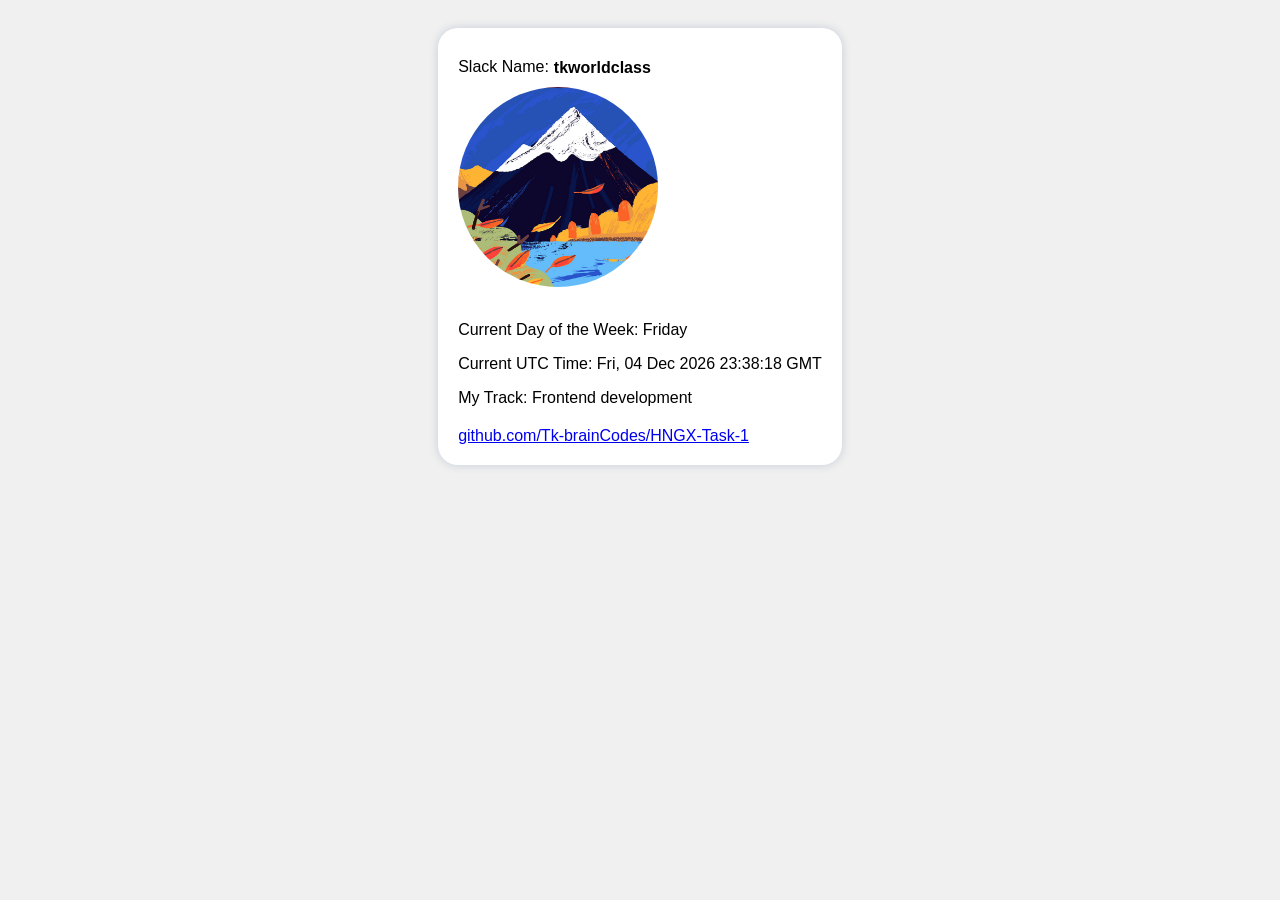
<file: index.html>
<!DOCTYPE html>
<html lang="en">
  <head>
    <meta charset="UTF-8" />
    <meta name="viewport" content="width=device-width, initial-scale=1.0" />
    <title>HNGX - Personal Information</title>
    <link rel="stylesheet" href="./styles/index.css" />
  </head>
  <body>
    <div>
      <div class="container">
        <div class="name">
          <span>Slack Name:</span>
          <h1 class="username" data-testid="slackUserName">tkworldclass</h1>
        </div>
       <main class="main">
         <img
          src="./assets/slack-profile.png"
          alt="tkworldclass"
          data-testid="slackDisplayImage"
          class="slack-image"
        />
        <div class="main">
          <p class="week" data-testid="currentDayOfTheWeek"></p>
          <p class="utc" data-testid="currentUTCTime"></p>
          <p class="track" data-testid="myTrack">
            My Track: Frontend development
          </p>
            <a
              href="https://github.com/Tk-brainCodes/HNGX-Task-1"
              target="_blank"
              data-testid="githubURL"
              >github.com/Tk-brainCodes/HNGX-Task-1</a
            >
        </div>
      </div>
       </main>
    </div>
    <script src="script.js"></script>
  </body>
</html>
</file>
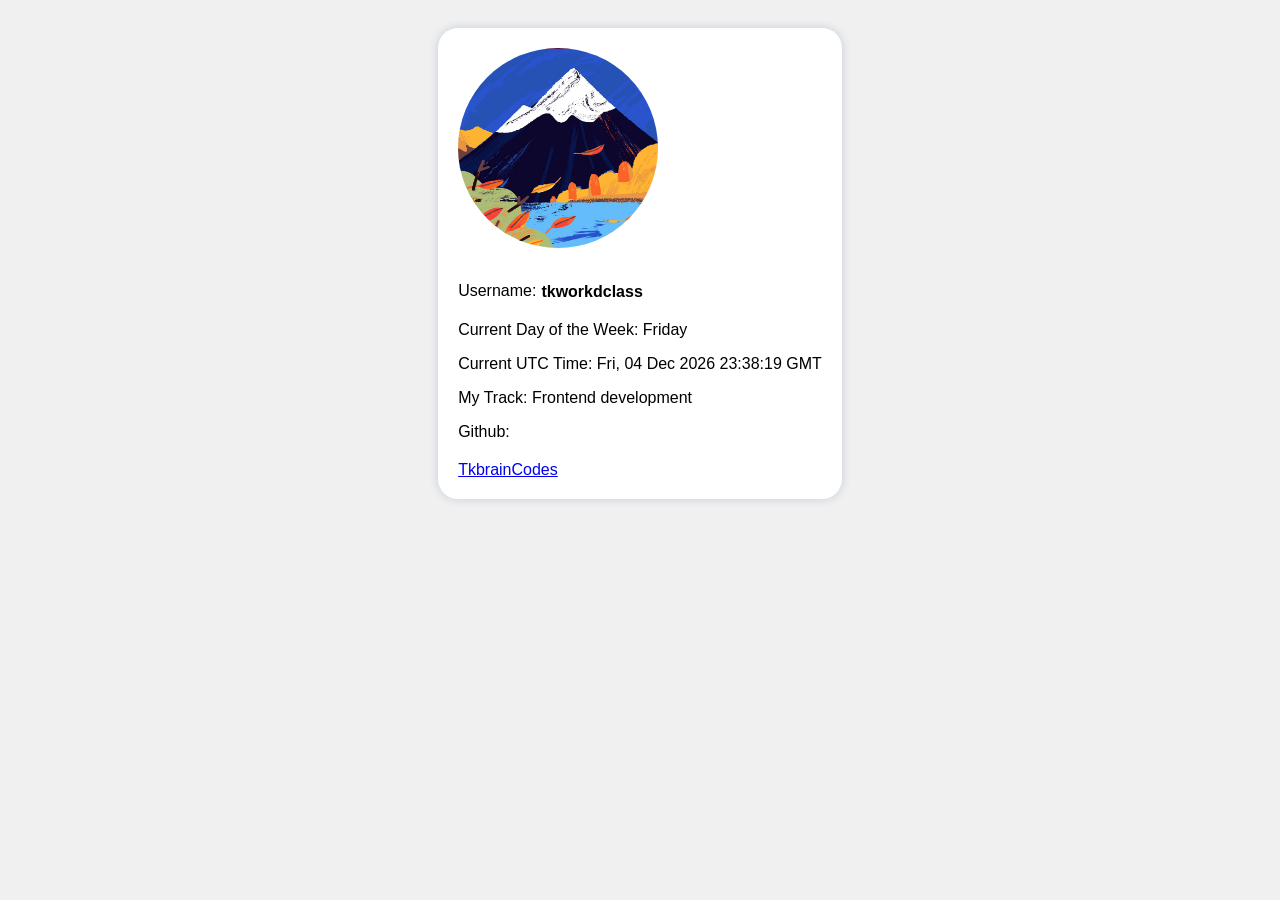
<file: page.html>
<!DOCTYPE html>
<html lang="en">
  <head>
    <meta charset="UTF-8" />
    <meta name="viewport" content="width=device-width, initial-scale=1.0" />
    <title>HNGX - Personal Information</title>
    <link rel="stylesheet" href="./styles/index.css" />
  </head>
  <body>
    <div class="container">
      <img
        src="./assets/slack-profile.png"
        alt="tkworldclass"
        data-testid="slackDisplayImage"
        class="slack-image"
      />
      <div class="main">
        <div class="name">
          <span>Username:</span>
          <h1 class="username" data-testid="slackUserName">tkworkdclass</h1>
        </div>
        <p class="week" data-testid="currentDayOfTheWeek"></p>
        <p class="utc" data-testid="currentUTCTime"></p>
        <p class="track" data-testid="myTrack">My Track: Frontend development</p>
        <span class="github"
          >Github:
          <a
            href="https://github.com/Tk-brainCodes"
            target="_blank"
            data-testid="githubURL"
            >TkbrainCodes</a
          >
        </span>
      </div>
    </div>
    <script src="script.js"></script>
  </body>
</html>
</file>
<file: styles/index.css>
body {
  font-family: Arial, sans-serif;
  background-color: #f0f0f0;
  padding: 10px 10px;
  display: flex;
  align-items: center;
  justify-content: center;
  padding: 20px;
}

.name {
  display: flex;
  align-items: center;
  gap: 5px;
}

.github {
  margin-top: 20px;
}

.week,
.utc,
.track {
  margin-top: 10px;
}

.slack-image {
  width: 200px;
  height: 200px;
}

.username {
  font-size: 16px;
}

.container {
  max-width: 800px;
  margin: 0 auto;
  padding: 20px;
  background-color: #fff;
  box-shadow: 0px 0px 10px rgba(24, 63, 122, 0.2);
  border-radius: 20px;
  display: block;
  -webkit-border-radius: 20px;
  -moz-border-radius: 20px;
  -ms-border-radius: 20px;
  -o-border-radius: 20px;
}

h1 {
  font-size: 24px;
  margin-bottom: 10px;
}

img {
  max-width: 100%;
  height: auto;
  border-radius: 50%;
  margin-bottom: 20px;
}

a {
  display: block;
  margin-top: 20px;
}

a:hover {
  text-decoration: underline;
}
</file>
